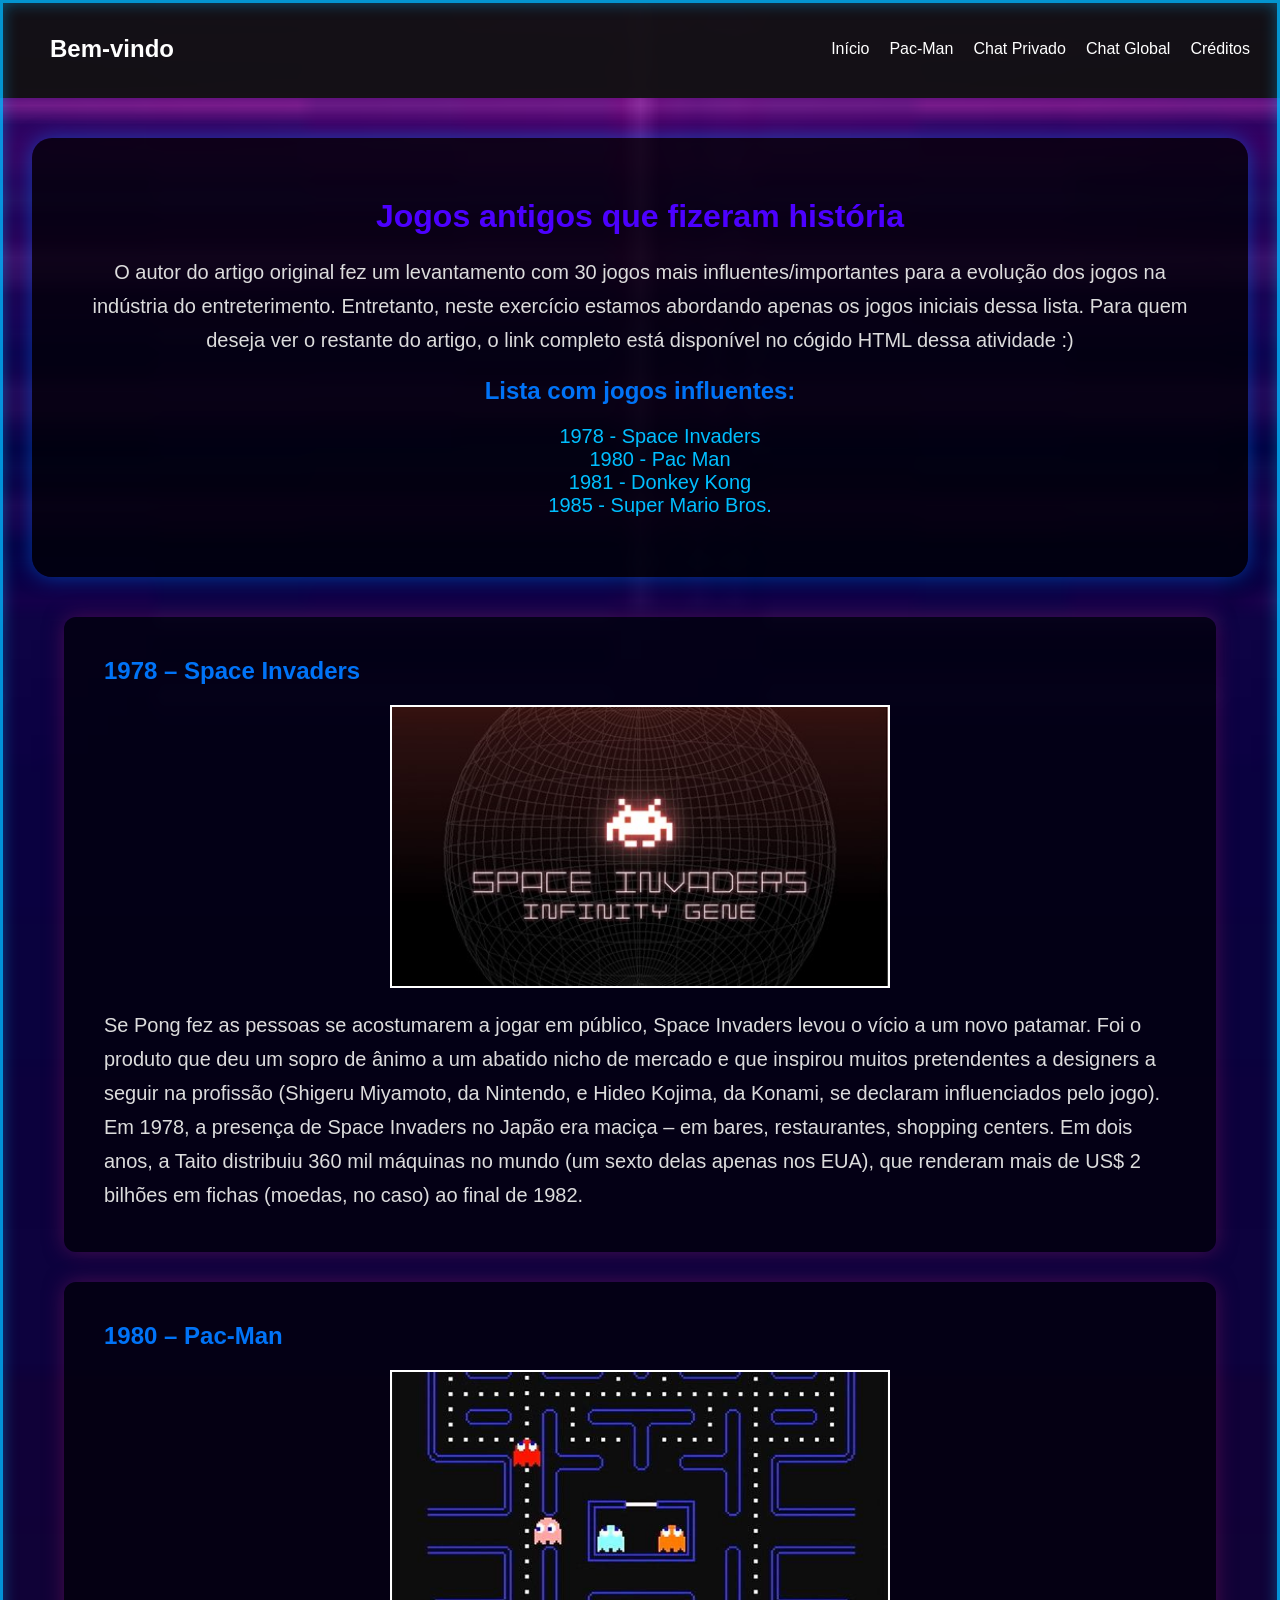
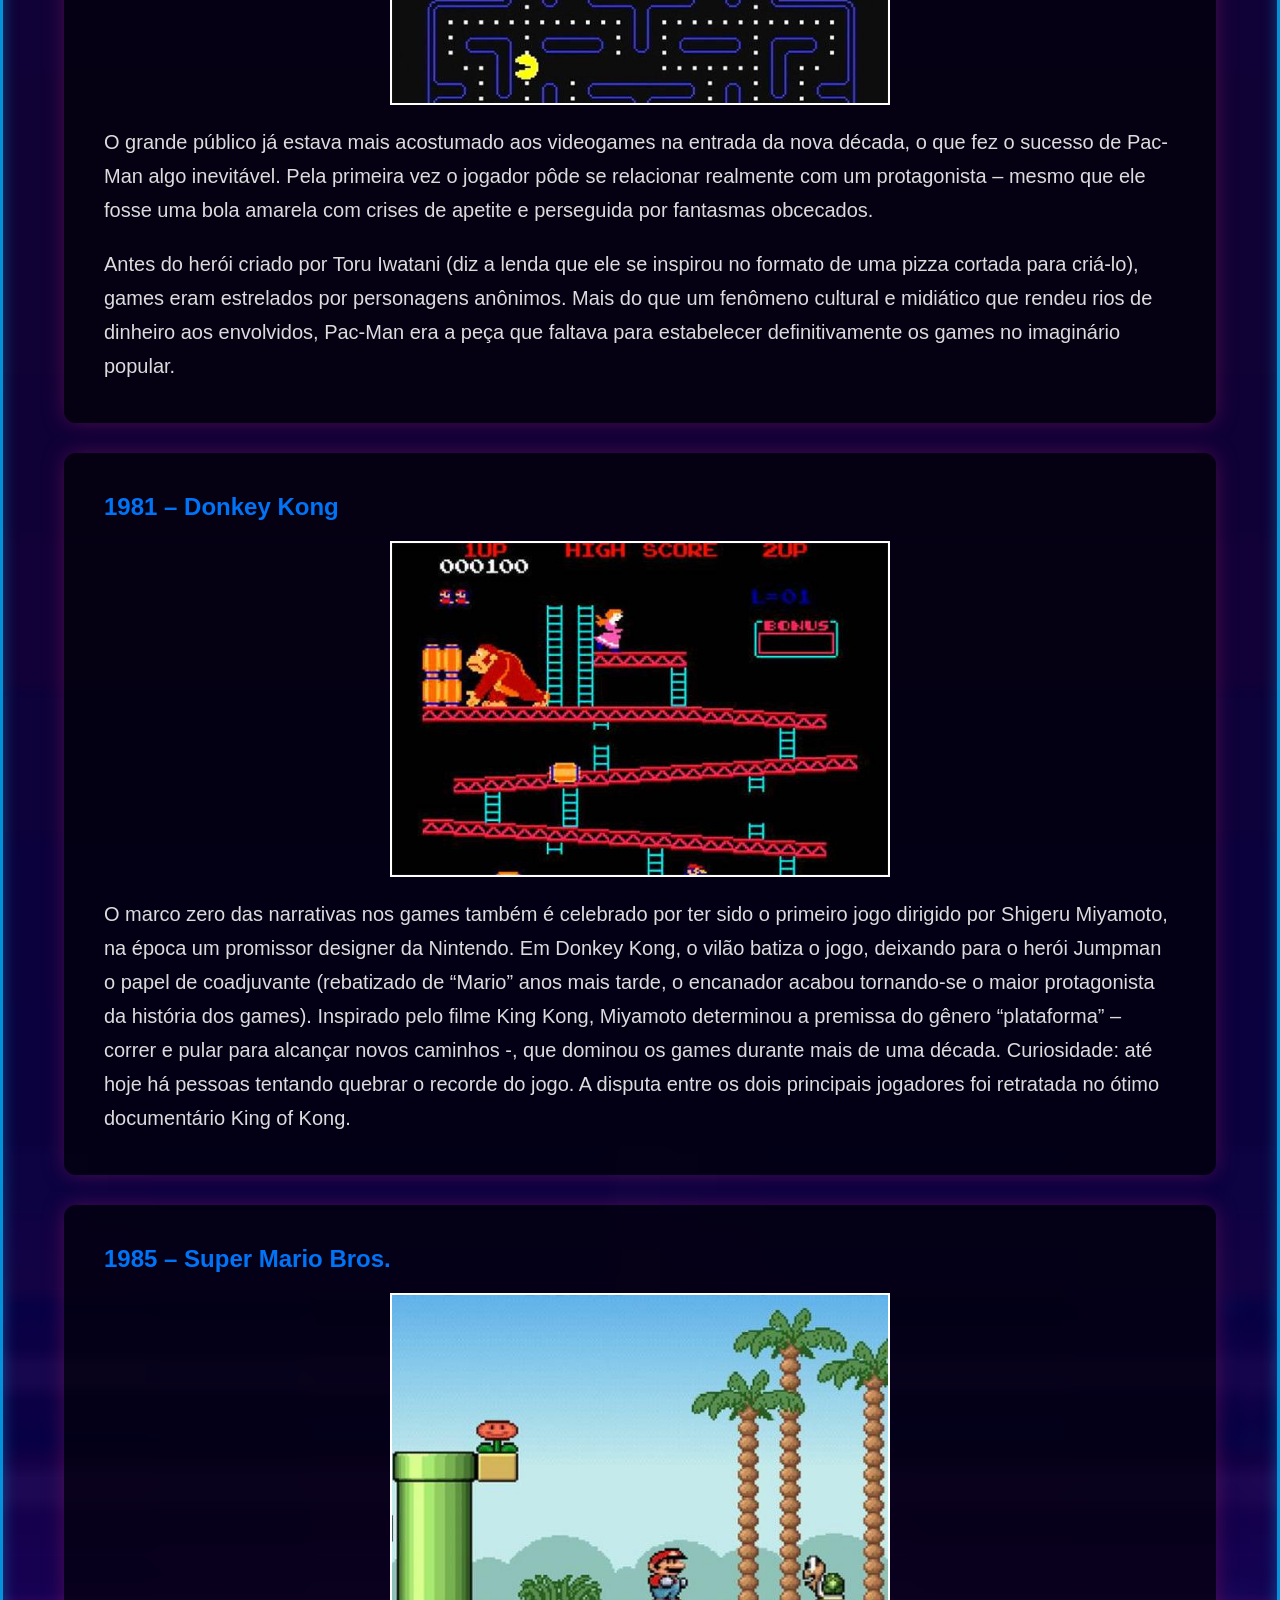
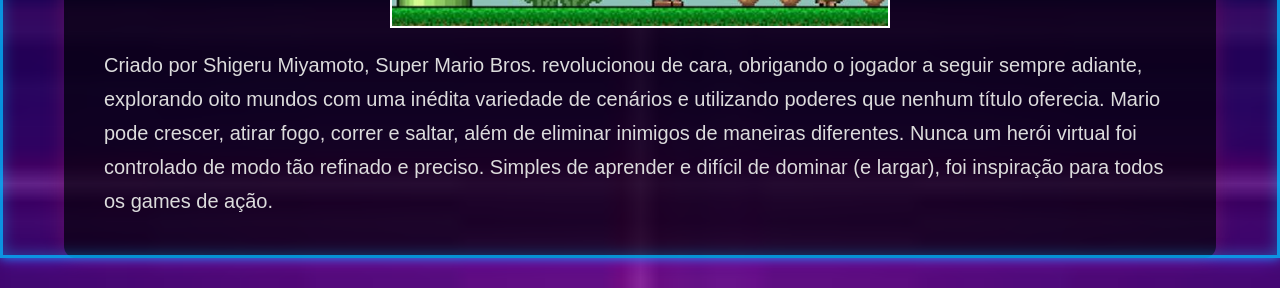
<file: index.html>
<!DOCTYPE html>
<html lang="pt-BR">
  <head>
    <link rel="stylesheet" href="css/estilo.css">
    <meta charset="UTF-8" />
    <meta http-equiv="X-UA-Compatible" content="IE=edge" />
    <meta name="viewport" content="width=device-width, initial-scale=1.0" />
    <title>Jogos Antigos</title>
    <link rel="icon" type="image/x-icon" href="img/lkk.png">

  </head>
  
  <body>
    <header>
  <nav class="navbar">
    <h1 class="logo">Bem-vindo</h1>

    <ul class="menu">
      <li><a href="index.html">Início</a></li>
      <li><a href="html/pac.html">Pac-Man</a></li>
      <li><a href="html/pv.html">Chat Privado</a></li>
      <li><a href="html/chat.html">Chat Global</a></li>
      <li><a href="html/creditos.html">Créditos</a></li>
    </ul>
  </nav>
</header>
    <div id="intro-pag">
      <h1>Jogos antigos que fizeram história</h1>
      <p>
        O autor do artigo original fez um levantamento com 30 jogos mais
        influentes/importantes para a evolução dos jogos na indústria do
        entreterimento. Entretanto, neste exercício estamos abordando apenas os
        jogos iniciais dessa lista. Para quem deseja ver o restante do artigo, o
        link completo está disponível no cógido HTML dessa atividade :)
      </p>
      <h2>Lista com jogos influentes:</h2>
      <nav>
        <ul class="lista">
          <a href="#space"><li id="lii">1978 - Space Invaders</li></a>
          <a href="#pac"><li id="lii">1980 - Pac Man</li></a>
          <a href="#dk"><li id="lii">1981 - Donkey Kong</li></a>
          <a href="#mario"><li id="lii">1985 - Super Mario Bros.</li></a>
        </ul>
      </nav>
    </div>
    <div class="conteudo-padrao">
      <h2 id="space">1978 – Space Invaders</h2>
      <img src="img/space.jfif" alt="imagem jogo space invaders" class="imgg centralizada borda">
      <p>
        Se Pong fez as pessoas se acostumarem a jogar em público, Space Invaders
        levou o vício a um novo patamar. Foi o produto que deu um sopro de ânimo
        a um abatido nicho de mercado e que inspirou muitos pretendentes a
        designers a seguir na profissão (Shigeru Miyamoto, da Nintendo, e Hideo
        Kojima, da Konami, se declaram influenciados pelo jogo). Em 1978, a
        presença de Space Invaders no Japão era maciça – em bares, restaurantes,
        shopping centers. Em dois anos, a Taito distribuiu 360 mil máquinas no
        mundo (um sexto delas apenas nos EUA), que renderam mais de US$ 2
        bilhões em fichas (moedas, no caso) ao final de 1982.
      </p>
    </div>
    <div class="conteudo-padrao">
      <h2 id="pac">1980 – Pac-Man</h2>
      <img src="img/pacman.jpg" alt="imagem jogo pacman" class="imgg centralizada borda"/>

      <p>
        O grande público já estava mais acostumado aos videogames na entrada da
        nova década, o que fez o sucesso de Pac-Man algo inevitável. Pela
        primeira vez o jogador pôde se relacionar realmente com um protagonista
        – mesmo que ele fosse uma bola amarela com crises de apetite e
        perseguida por fantasmas obcecados.
      </p>

      <p>
        Antes do herói criado por Toru Iwatani (diz a lenda que ele se inspirou
        no formato de uma pizza cortada para criá-lo), games eram estrelados por
        personagens anônimos. Mais do que um fenômeno cultural e midiático que
        rendeu rios de dinheiro aos envolvidos, Pac-Man era a peça que faltava
        para estabelecer definitivamente os games no imaginário popular.
      </p>
    </div>

    <div class="conteudo-padrao">
      <h2 id="dk">1981 – Donkey Kong</h2>
      <img src="img/dk.jpg" alt="imagem jogo donkey kong" class="imgg centralizada borda">

      <p>
        O marco zero das narrativas nos games também é cele­brado por ter sido o
        primeiro jogo dirigido por Shigeru Miyamoto, na época um promissor
        designer da Nintendo. Em Donkey Kong, o vilão batiza o jogo, deixando
        para o herói Jumpman o papel de coadjuvante (rebatizado de “Mario” anos
        mais tarde, o encanador acabou tornando-se o maior protagonista da
        história dos games). Inspirado pelo filme King Kong, Miyamoto
        deter­minou a premissa do gênero “plataforma” – correr e pular para
        alcançar novos caminhos -, que dominou os games durante mais de uma
        década. Curiosidade: até hoje há pessoas tentando quebrar o recorde do
        jogo. A disputa entre os dois principais jogadores foi retratada no
        ótimo documentário King of Kong.
      </p>
    </div>

    <div class="conteudo-padrao">
      <h2 id="mario">1985 – Super Mario Bros.</h2>
      <img src="img/mrio.jpg" alt="imagem jogo super mario" class="imgg centralizada borda">
      <p>
        Criado por Shigeru Miyamoto, Super Mario Bros. revolucionou de cara,
        obrigando o jogador a seguir sempre adiante, explorando oito mundos com
        uma inédita variedade de cenários e utilizando poderes que nenhum título
        oferecia. Mario pode crescer, atirar fogo, correr e saltar, além de
        eliminar inimigos de maneiras diferentes. Nunca um herói virtual foi
        controlado de modo tão refinado e preciso. Simples de aprender e difícil
        de dominar (e largar), foi inspiração para todos os games de ação.
      </p>
    </div>


    
  </body>
</html>
</file>
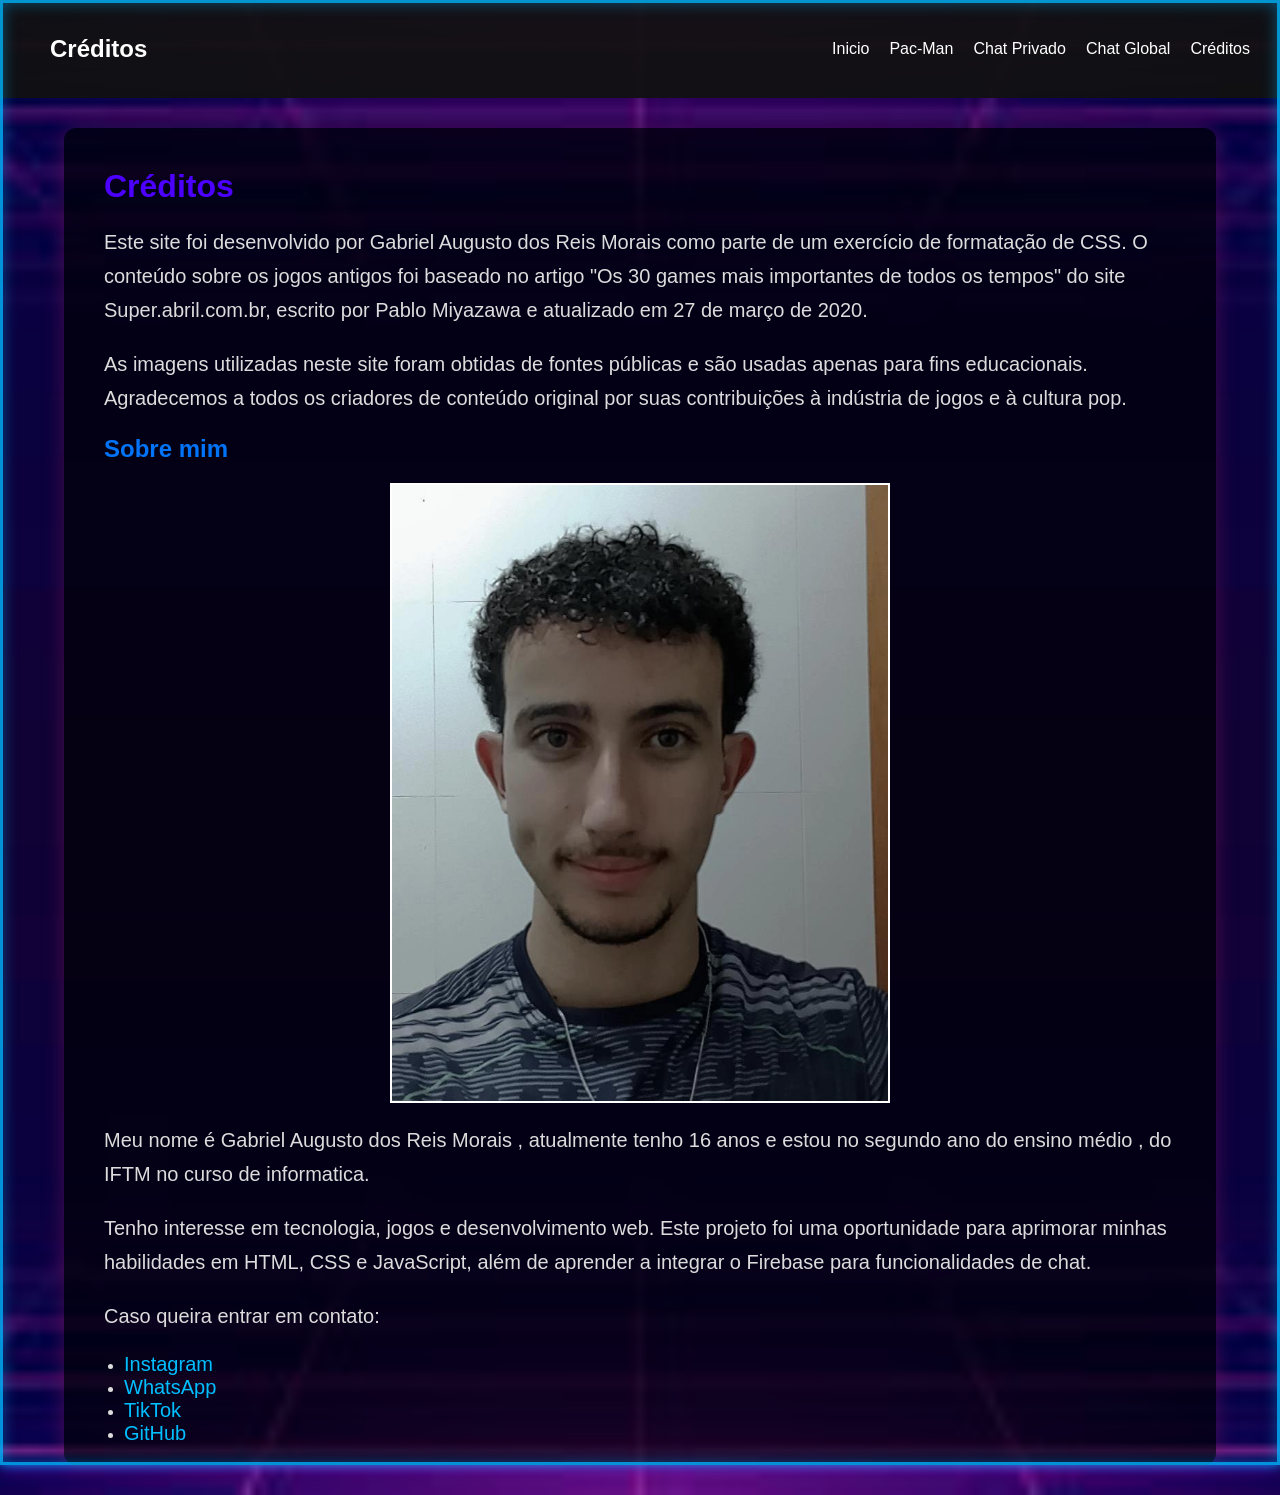
<file: html/creditos.html>
<!DOCTYPE html>
<html lang="en">
<head>
    <meta charset="UTF-8">
    <meta name="viewport" content="width=device-width, initial-scale=1.0">
    <title>Créditos</title>
    <link rel="icon" type="image/x-icon" href="../img/lkk.png">
    <link rel="stylesheet" href="../css/estilo.css">
</head>
<body>
    <header>
    <nav class="navbar">
      <h1 class="logo">Créditos</h1>

      <ul class="menu">
        <li><a href="../index.html">Inicio</a></li>
        <li><a href="pac.html">Pac-Man</a></li>
        <li><a href="pv.html">Chat Privado</a></li>
        <li><a href="chat.html">Chat Global</a></li>
        <li><a href="creditos.html">Créditos</a></li>
      </ul>
    </nav>
  </header>
    <div class="conteudo-padrao">
        <h1>Créditos</h1>
        <p>Este site foi desenvolvido por Gabriel Augusto dos Reis Morais como parte de um exercício de formatação de CSS. O conteúdo sobre os jogos antigos foi baseado no artigo "Os 30 games mais importantes de todos os tempos" do site Super.abril.com.br, escrito por Pablo Miyazawa e atualizado em 27 de março de 2020.</p>
        <p>As imagens utilizadas neste site foram obtidas de fontes públicas e são usadas apenas para fins educacionais. Agradecemos a todos os criadores de conteúdo original por suas contribuições à indústria de jogos e à cultura pop.</p>
        <h2>Sobre mim</h2>
        <img src="../img/gabrieltrb.jpeg" alt="imagem do criador do site" class="imgg centralizada borda"/>
        <p>Meu nome é Gabriel Augusto dos Reis Morais , atualmente tenho 16 anos e estou no segundo ano do ensino médio , do IFTM no curso de informatica.</p>
        <p>Tenho interesse em tecnologia, jogos e desenvolvimento web. Este projeto foi uma oportunidade para aprimorar minhas habilidades em HTML, CSS e JavaScript, além de aprender a integrar o Firebase para funcionalidades de chat.</p>
        <p>Caso queira entrar em contato:</p>
        <ul>
        <li><a href="https://www.instagram.com/gabrielreis.morais?igsh=cGpzbGNpeGQ3cTZx">Instagram</a></li>
        <li><a href="https://wa.me/5534998099010">WhatsApp</a></li>
        <li><a href="https://www.tiktok.com/@biellx.bs">TikTok</a></li>
        <li><a href="https://github.com/gabrielmorais9">GitHub</a></li>
    </ul>
    </div>
</body>
</html>
</file>
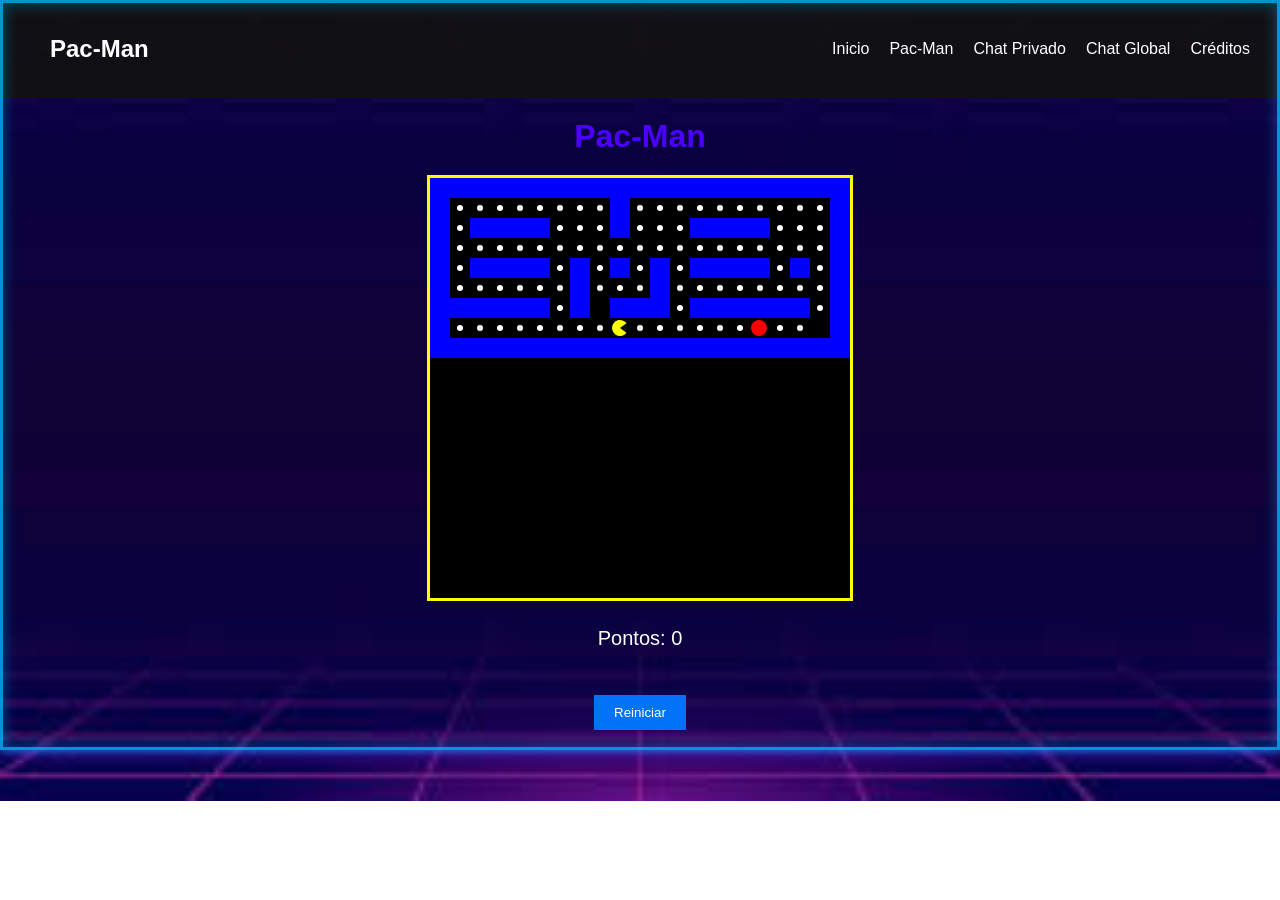
<file: html/pac.html>
<!DOCTYPE html> 
<html lang="pt-br"> 

<head>
<meta charset="UTF-8"> 
<title>Pac-Man</title> 

<link rel="icon" type="image/x-icon" href="../img/lkk.png"> 
<link rel="stylesheet" href="../css/estilo.css"> 
<link rel="stylesheet" href="../css/pac.css"> 
</head>

<body>
<header>
    <nav class="navbar">
      <h1 class="logo">Pac-Man</h1>

      <ul class="menu">
        <li><a href="../index.html">Inicio</a></li>
        <li><a href="pac.html">Pac-Man</a></li>
        <li><a href="pv.html">Chat Privado</a></li>
        <li><a href="chat.html">Chat Global</a></li>
        <li><a href="creditos.html">Créditos</a></li>
      </ul>
    </nav>
  </header>
<h1>Pac-Man </h1> 

<canvas id="game" width="420" height="420"></canvas> <!-- Área do jogo -->

<div id="ui"> <!-- Interface -->
  <p>Pontos: <span id="score">0</span></p> <!-- Mostra pontuação -->
  <button onclick="restart()">Reiniciar</button> <!-- Botão de reiniciar -->
</div>

<script src="../java/pac.js"></script>

</body>
</html>
</file>
<file: css/estilo.css>
*{
    margin: 0;
    padding: 0;
    box-sizing: border-box;
}



body{
    background: url(../img/fundo.jpg) no-repeat center center/cover;

    font-family: 'Roboto', sans-serif;
    color: gainsboro;

    cursor: url("../html/cursor/Normal select.cur"), auto;

    opacity: 0;
    animation: entrar 1s ease forwards;
}



@keyframes entrar{
    from{
        opacity: 0;
        transform: translateY(20px);
    }

    to{
        opacity: 1;
        transform: translateY(0);
    }
}



h1, h2{
    font-family: 'Orbitron', sans-serif;
    margin: 20px;
}

h1{
    color: rgb(76, 0, 255);
}

h2{
    color: rgb(0, 115, 247);
}



p{
    font-size: 20px;
    margin: 20px;
    line-height: 1.7;
}



a{
    color: deepskyblue;
    font-size: 20px;

    text-decoration: none;

    cursor: url("../html/cursor/Link select.cur"), pointer;

    transition: 0.3s;
}

a:hover{
    color: #00ff88;
}


button{
    background-color: rgb(0, 115, 247);
    color: white;

    border: none;

    padding: 10px 20px;
    margin: 20px;

    cursor: url("../html/cursor/Precision select.cur"), auto;

    transition: 0.3s;
}

button:hover{
    transform: scale(1.05);

    cursor: url("../html/cursor/Link select.cur"), pointer;
}


input,
textarea{
    cursor: url("../html/cursor/Text select.cur"), text;
}

#intro-pag{
    background: rgba(0, 0, 0, 0.75);

    width: 95%;
    max-width: 1400px;

    margin: 40px auto;
    padding: 40px;

    border-radius: 20px;

    text-align: center;

    backdrop-filter: blur(5px);

    box-shadow: 0 0 20px rgba(0, 115, 247, 0.5);
}

.navbar{
    display: flex;
    justify-content: space-between;
    align-items: center;

    background-color: rgba(17, 17, 17, 0.95);

    padding: 15px 30px;

    position: sticky;
    top: 0;

    width: 100%;

    z-index: 1000;
}

.logo{
    color: white;
    font-size: 24px;
}

.menu{
    display: flex;
    gap: 20px;

    list-style: none;
}

.menu a{
    color: white;
    font-size: 16px;
}
.menu a:hover{
    color: #00ff88;
}



.imgp{
    width: 150px;
    height: auto;
}

.imgm{
    width: 250px;
    height: auto;
}

.imgg{
    width: 500px;
    max-width: 90%;
    height: auto;
}

.centralizada{
    display: block;
    margin: 0 auto;
}

.borda{
    border: 2px solid white;
}

ul{
    padding-left: 40px;
}

.lista{
    list-style-type: none ;
    margin: 20px;
}



.conteudo-padrao{
    background-color: rgba(0, 0, 0, 0.65);

    margin: 30px auto;
    padding: 20px;

    width: 90%;
    max-width: 1200px;

    border-radius: 12px;

    backdrop-filter: blur(3px);
    box-shadow: 0 0 20px rgba(131, 24, 95, 0.5);
}


@media (max-width: 768px){

    .navbar{
        flex-direction: column;
        gap: 15px;
    }

    .menu{
        flex-wrap: wrap;
        justify-content: center;
    }

    h1{
        font-size: 28px;
    }

    h2{
        font-size: 22px;
    }

    p{
        font-size: 18px;
    }

    .imgg{
        width: 100%;
    }
}

body::before{
    content: "";

    position: fixed;

    inset: 0;

    border: 3px solid rgba(0, 183, 255, 0.8);

    box-shadow:
    0 0 10px rgba(0, 183, 255, 0.8),
    0 0 20px rgba(132, 0, 255, 0.6),
    inset 0 0 15px rgba(0, 183, 255, 0.4);

    pointer-events: none;

    z-index: 9999;

    animation: neonPulse 3s ease-in-out infinite;
}
@keyframes neonPulse{

    0%{
        box-shadow:
        0 0 10px rgba(0, 183, 255, 0.8),
        0 0 20px rgba(132, 0, 255, 0.6),
        inset 0 0 15px rgba(0, 183, 255, 0.4);
    }

    50%{
        box-shadow:
        0 0 20px rgba(0, 255, 170, 0.9),
        0 0 35px rgba(132, 0, 255, 0.8),
        inset 0 0 25px rgba(0, 255, 170, 0.5);
    }

    100%{
        box-shadow:
        0 0 10px rgba(0, 183, 255, 0.8),
        0 0 20px rgba(132, 0, 255, 0.6),
        inset 0 0 15px rgba(0, 183, 255, 0.4);
    }
}
</file>
<file: css/pac.css>
body {
    color: white; /* Cor do texto */
    text-align: center; /* Centraliza texto */
    font-family: Arial; /* Fonte */
  }

  canvas {
    background: black; /* Fundo do jogo */
    display: block; /* Permite centralizar */
    margin: auto; /* Centraliza na tela */
    border: 3px solid yellow; /* Borda amarela */
  }

  #ui {
    margin-top: 10px; /* Espaço acima */
  }

  button {
    padding: 10px 20px; /* Tamanho do botão */
    cursor: pointer; /* Muda o cursor */
  }
</file>
